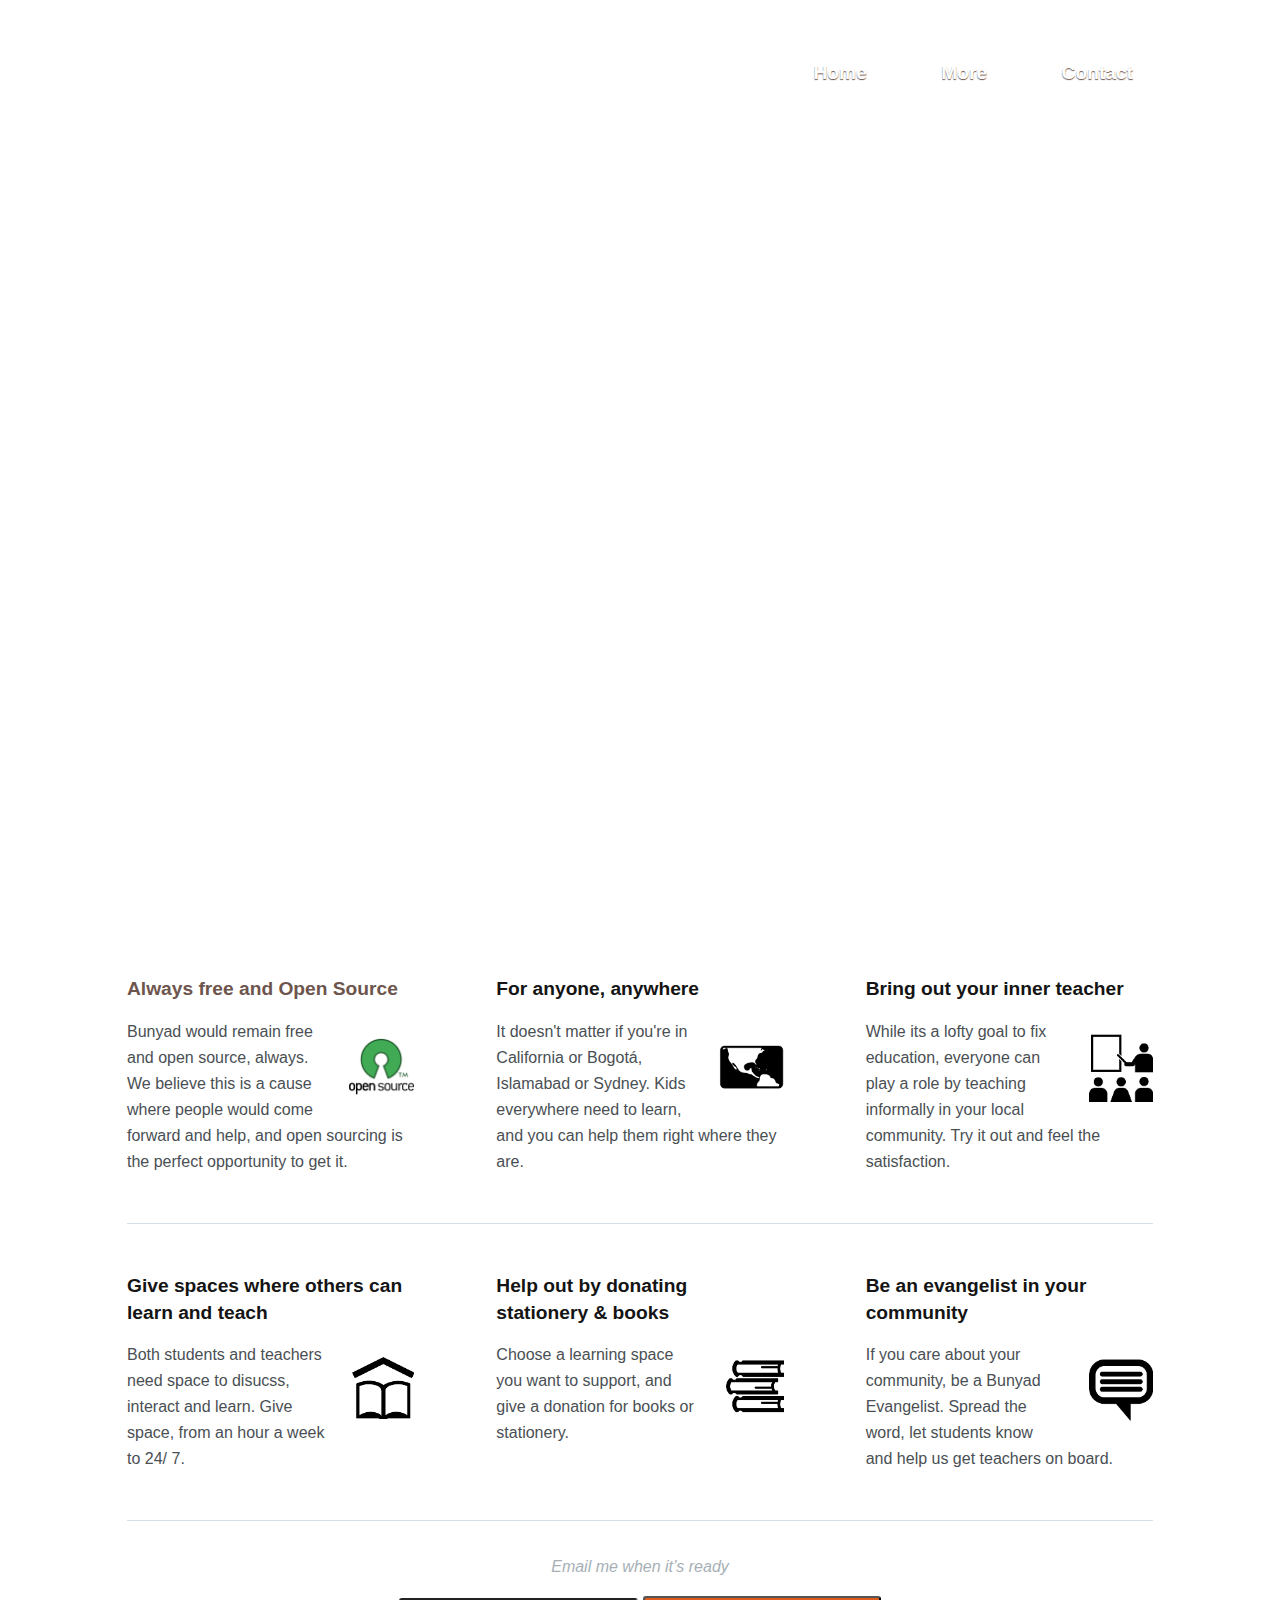
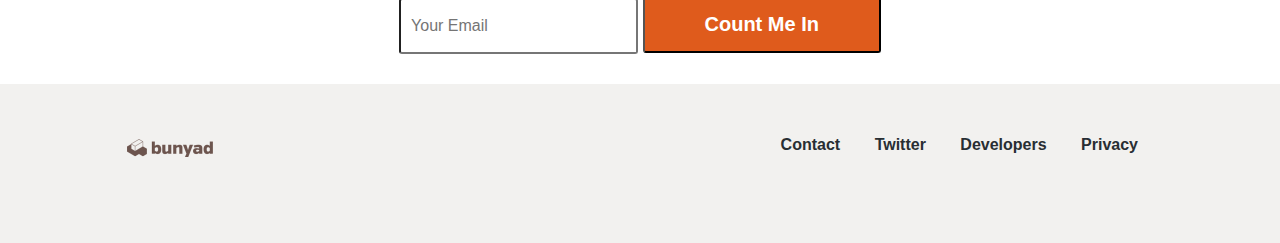
<file: index.html>
<!DOCTYPE html>
<!--[if lt IE 7]>      <html class="no-js lt-ie9 lt-ie8 lt-ie7"> <![endif]-->
<!--[if IE 7]>         <html class="no-js lt-ie9 lt-ie8"> <![endif]-->
<!--[if IE 8]>         <html class="no-js lt-ie9"> <![endif]-->
<!--[if gt IE 8]><!--> <html class="no-js"> <!--<![endif]-->
    <head>
        <meta charset="utf-8">
        <meta http-equiv="X-UA-Compatible" content="IE=edge,chrome=1">
        <title>Bunyad - Learning spaces for anyone, anywhere.</title>
        <meta name="description" content="">
        <meta content="width=device-width, initial-scale=1, maximum-scale=1, user-scalable=no" name="viewport">
        <meta name="apple-mobile-web-app-capable" content="yes" />

        <link rel="stylesheet" href="css/normalize.min.css">
        <link rel="stylesheet" href="css/main.css">
        <link rel="stylesheet" href="css/superslides.css">
        <link rel="stylesheet" href="css/flexslider.css">

        <script src="js/vendor/modernizr-2.6.2-respond-1.1.0.min.js"></script>        
        
    </head>
    <body>
        <!--[if lt IE 7]>
            <p class="chromeframe">You are using an <strong>outdated</strong> browser. Please <a href="http://browsehappy.com/">upgrade your browser</a> or <a href="http://www.google.com/chromeframe/?redirect=true">activate Google Chrome Frame</a> to improve your experience.</p>
        <![endif]-->

        
		
		 <!-- START MAIN SLIDE CONTAINER -->
		<div id="slides">
		
		<div class="header-container">
		    <header class="wrapper clearfix">
		        
		        <!-- LOGO Replace  -->
		        <a href="index.html" class="logo"><img src="img/bunyad_logo_white.png" alt="logo" /></a>
		        
		        <nav>
		        	<a class="toggleMenu" href="#"><img src="img/icon_menu@2x.png" alt="menu" /></a>
		            <ul class="nav" id="nav">
		                <li class="feat"><a class="active" href="#">Home</a></li>
		                <li><a href="more.html">More</a></li>
		                <li class="last"><a href="mailto:adnank@bunyad.org">Contact</a></li>
		            </ul>
		        </nav>
		    </header>
		</div>
		
		 <!-- START SLIDES -->
		  <ul class="slides-container">
		  	
		  	<!-- START SLIDE -->
		<!--   	<li>
		  	  <img src="img/4.jpg" alt="Insert Alt">
		  	  <div class="container">
		  	  	<div class="column">
		  	     <h1>Powder wafer croissant croissant sweet top. </h1>
		  	     <p>Tiramisu carrot cake dragée wypas co Gingerbread toffee cheesecake chocolate bar. Sweet roll jam chocolate bar.</p>
		  	     <a class="btn" href="#">Download Here</a>
		  	     </div>
		  	  </div>
		  	</li>
 -->		  	
		  	
		    <!-- START SLIDE -->
		    <li>
		      <img src="img/boy.jpg" width="1024"  alt="Insert Alt">
		      <div class="container">
		      	<div class="columnRight">
		        <h1>Imagine being all the difference in a boy's life</h1>
		        <p>Bunyad is an open source platform where you can teach those who need your help the most.</p>
		        	<p>Schooling in most parts of the world leaves much to be desired, and tuitions are expensive. Spare an hour or two and teach a group of kids something you know and care about.</p>
		        <a class="btn" href="more.html">Find out more</a>
		        </div>
		     </div>
		    </li>
		    
		    <!-- START SLIDE -->
		    <li>
		      <img src="img/teaching.jpg" alt="Insert Alt">
		      <div class="container">
		      	<div class="column">
		         <h1>Help young minds understand their world</h1>
		         <p>What stands between a school or college dropout and a successful career? May be just the understanding of a concept someone couldn't grasp in class. Be that change.</p>
		         <a class="btn" href="more.html">Find out more</a>
		         </div>
		      </div>
		    </li>
		    
		    <!-- START SLIDE -->
		    <li>
		      <img src="img/classroom.jpg" alt="Insert Alt">
		      <div class="container">
		      	<div class="column">
		         <h1>Help out by donating a space to learn.</h1>
		         <p>A million thanks are hidden behind a space you can provide for learning and teaching. Help by providing that space.</p>
		         <a class="btn" href="more.html">Find out more</a>
		         </div>
		      </div>
		    </li>
		   		    
		    <!-- START SLIDE -->
		    <li>
		      <img src="img/group.jpg" alt="Insert Alt">
		      <div class="container">
		      	<div class="columnRight">
		         <h1>Anywhere in the world</h1>
		         <p>Kids and adults alike need help understanding involved concepts. Join the cause.</p>
		         <a class="btn" href="more.html">Find out more</a>
		         </div>
		      </div>
		    </li>
		    
		    <!-- START SLIDE -->
		    <li>
		      <img src="img/class.jpg" alt="Insert Alt">
		      <div class="container">
		      	<div class="columnRight">
		         <h1>Don't leave these young minds struggle on their own</h1>
		         <p>Most of the young kids in developing countries can't afford private tuitions. Your time investment would go a long way towards helping these kids.</p>
		         <a class="btn" href="more.html">Find out more</a>		         
		         </div>
		      </div>
		    </li>
		    
		    <!-- START SLIDE -->
		  <!--   <li>
		      <img src="img/7.jpg" alt="Insert Alt">
		      <div class="container">
		      	<div class="column">
		         <h1>Powder wafer croissant croissant sweet top. </h1>
		         <p>Tiramisu carrot cake dragée wypas co Gingerbread toffee cheesecake chocolate bar. Sweet roll jam chocolate bar.</p>
		         <a class="btn" href="#">Download Here</a>
		         </div>
		      </div>
		    </li> -->		    
		   <!-- END SLIDES -->
		  </ul>
		  
		  
		  <nav class="slides-navigation">
		    <a href="#" class="next">next</a>
		    <a href="#" class="prev">prev</a>
		  </nav>
		</div>
		
		
		
		
		
        <div class="main-container">
            <div class="main wrapper clearfix">

                <article class="section">
                    
                    <!-- INSERT FEATURE TEXT  -->
                    <section>
                        <h2><span class="brown">Always free and Open Source</span></h2>
                        <img class="icon" src="img/open-source-icon.png" width="65" alt="Insert Alt" />
                        <p>Bunyad would remain free and open source, always. We believe this is a cause where people would come forward and help, and open sourcing is the perfect opportunity to get it.</p>
                    </section>
                    
                    <!-- INSERT FEATURE TEXT  -->
                    <section>
                        <h2>For anyone, anywhere</h2>
                        <img class="icon" src="img/map.png" width="65" alt="Insert Alt" />
                        <p>It doesn't matter if you're in California or Bogotá, Islamabad or Sydney. Kids everywhere need to learn, and you can help them right where they are.</p>
                    </section>
                    
                    <!-- INSERT FEATURE TEXT  -->
                     <section class="last">
                        <h2>Bring out your inner teacher</h2>
                        <img class="icon" src="img/teacher.png" width="64" alt="Insert Alt" />
                        <p>While its a lofty goal to fix education, everyone can play a role by teaching informally in your local community. Try it out and feel the satisfaction.</p>
                    </section>
               
                    
                    	<hr/>
               
               
                         <!-- INSERT FEATURE TEXT  -->
                    <section>
                        <h2>Give spaces where others can learn and teach</h2>
                        <img class="icon" src="img/spaces.png" width="62" alt="Insert Alt" />
                        <p>Both students and teachers need space to disucss, interact and learn. Give space, from an hour a week to 24/ 7.</p>
                    </section>		


                     <!-- INSERT FEATURE TEXT  -->                   
                     <section>
                        <h2>Help out by donating stationery & books</h2>
                        <img class="icon" src="img/books.png" width="58" alt="Insert Alt" />
                        <p>Choose a learning space you want to support, and give a donation for books or stationery.</p>
                    </section>
                    
               
                    
                     <!-- INSERT FEATURE TEXT  -->
                     <section class="last">
                        <h2>Be an evangelist in your community</h2>
                        <img class="icon" src="img/talk.png" width="64" alt="Insert Alt" />
                        <p>If you care about your community, be a Bunyad Evangelist. Spread the word, let students know and help us get teachers on board.</p>
                    </section>
                    
                    <hr/>
					
                    <div class="signups">
					
            		<p><em>Email me when it’s ready</em></p>
            		<input type="text" class="field" name="email" value="" placeholder="Your Email" />
            		<input type="submit" class="btn blue" name="" value="Count Me In" />

            		</div>
				<!--
					<footer>
						<div class="flexslider2">
						  <ul class="slides">
						  	<!-- INSERT QUOTE  -->
						    <!--
						    <li>
						    	“This app actually does everything it says and does it well, with style. ” 
						    	<span>Johhny Appleseed</span>
						    </li> -->
						     <!-- INSERT QUOTE  --> 
						  	<!--
						  	<li>
						  		“Where has this app been all my iPhone owning life?”
						  		<span>Johhny Appleseed</span>
						  	</li> -->
						  	 <!-- INSERT QUOTE  -->
						<!--
						  	<li>
						  		“It’s official – I love this app, I couldn’t be without it now.”
						  		<span>Johhny Appleseed</span>
						  	</li>
						  </ul>
						</div>	                  
					</footer>
					-->
					
                </article>


            </div> <!-- #main -->
        </div> <!-- #main-container -->

        
        
        
        <!-- START FOOTER  -->
        <div class="footer-container">
            <footer class="wrapper clearfix">
            
                <!-- LOGO Replace  -->
                <h1><img src="img/bunyad_logo_brown.png" alt="logo" /></h1>
                
                <!-- INSERT Footer Links // Insert Desired menu items  -->
                <ul>
                	<li><a href="mailto:adnank@bunyad.org">Contact</a></li>
                	<li><a href="http://twitter.com/bunyadorg">Twitter</a></li>
                	<!-- <li><a href="#">Press</a></li>
                	<li><a href="#">Support</a></li> -->
                	<li><a href="http://github.com/bunyad">Developers</a></li>
                	<li><a href="privacy.html">Privacy</a></li>
                </ul>
                
            <!-- END FOOTER -->    
            </footer>
        </div>
        
        
        
        <script src="//ajax.googleapis.com/ajax/libs/jquery/1.8.3/jquery.min.js"></script>
        <script>window.jQuery || document.write('<script src="js/vendor/jquery-1.8.3.min.js"><\/script>')</script>
		
		<script src="js/jquery.easing.1.3.js"></script>
		<script src="js/jquery.animate-enhanced.min.js"></script>
		<script src="js/jquery.superslides.js"></script>
		<script src="js/jquery.flexslider-min.js"></script>
		<script src="js/hammer.js"></script>
		<script src="js/jquery.specialevent.hammer.js"></script>
        <script src="js/main.js"></script>
        <script src="js/jquery.sharrre-1.3.4.min.js"></script>

		

		
		 <!-- INSERT GOOGLE ANALYTICS -->  
      <script type="text/javascript">

		  var _gaq = _gaq || [];
		  _gaq.push(['_setAccount', 'UA-38489693-1']);
		  _gaq.push(['_setDomainName', 'saveonmeals.com.au']);
		  _gaq.push(['_trackPageview']);

		  (function() {
		    var ga = document.createElement('script'); ga.type = 'text/javascript'; ga.async = true;
		    ga.src = ('https:' == document.location.protocol ? 'https://ssl' : 'http://www') + '.google-analytics.com/ga.js';
		    var s = document.getElementsByTagName('script')[0]; s.parentNode.insertBefore(ga, s);
		  })();

	</script>
    </body>
</html>
</file>
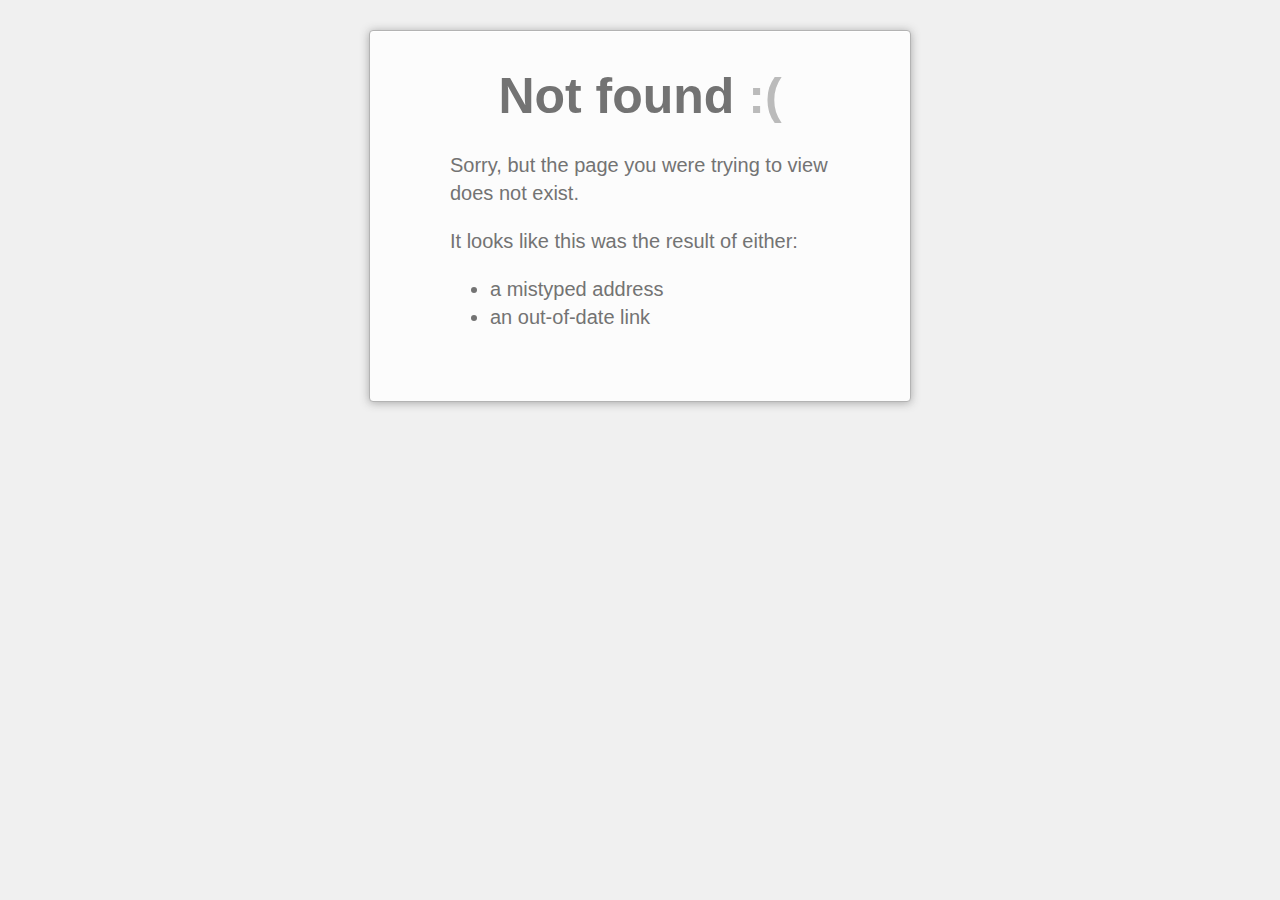
<file: css/index.html>
<!DOCTYPE html>
<html lang="en">
    <head>
        <meta charset="utf-8">
        <title>Page Not Found :(</title>
        <style>
            ::-moz-selection {
                background: #b3d4fc;
                text-shadow: none;
            }

            ::selection {
                background: #b3d4fc;
                text-shadow: none;
            }

            html {
                padding: 30px 10px;
                font-size: 20px;
                line-height: 1.4;
                color: #737373;
                background: #f0f0f0;
                -webkit-text-size-adjust: 100%;
                -ms-text-size-adjust: 100%;
            }

            html,
            input {
                font-family: "Helvetica Neue", Helvetica, Arial, sans-serif;
            }

            body {
                max-width: 500px;
                _width: 500px;
                padding: 30px 20px 50px;
                border: 1px solid #b3b3b3;
                border-radius: 4px;
                margin: 0 auto;
                box-shadow: 0 1px 10px #a7a7a7, inset 0 1px 0 #fff;
                background: #fcfcfc;
            }

            h1 {
                margin: 0 10px;
                font-size: 50px;
                text-align: center;
            }

            h1 span {
                color: #bbb;
            }

            h3 {
                margin: 1.5em 0 0.5em;
            }

            p {
                margin: 1em 0;
            }

            ul {
                padding: 0 0 0 40px;
                margin: 1em 0;
            }

            .container {
                max-width: 380px;
                _width: 380px;
                margin: 0 auto;
            }

            /* google search */

            #goog-fixurl ul {
                list-style: none;
                padding: 0;
                margin: 0;
            }

            #goog-fixurl form {
                margin: 0;
            }

            #goog-wm-qt,
            #goog-wm-sb {
                border: 1px solid #bbb;
                font-size: 16px;
                line-height: normal;
                vertical-align: top;
                color: #444;
                border-radius: 2px;
            }

            #goog-wm-qt {
                width: 220px;
                height: 20px;
                padding: 5px;
                margin: 5px 10px 0 0;
                box-shadow: inset 0 1px 1px #ccc;
            }

            #goog-wm-sb {
                display: inline-block;
                height: 32px;
                padding: 0 10px;
                margin: 5px 0 0;
                white-space: nowrap;
                cursor: pointer;
                background-color: #f5f5f5;
                background-image: -webkit-linear-gradient(rgba(255,255,255,0), #f1f1f1);
                background-image: -moz-linear-gradient(rgba(255,255,255,0), #f1f1f1);
                background-image: -ms-linear-gradient(rgba(255,255,255,0), #f1f1f1);
                background-image: -o-linear-gradient(rgba(255,255,255,0), #f1f1f1);
                -webkit-appearance: none;
                -moz-appearance: none;
                appearance: none;
                *overflow: visible;
                *display: inline;
                *zoom: 1;
            }

            #goog-wm-sb:hover,
            #goog-wm-sb:focus {
                border-color: #aaa;
                box-shadow: 0 1px 1px rgba(0, 0, 0, 0.1);
                background-color: #f8f8f8;
            }

            #goog-wm-qt:hover,
            #goog-wm-qt:focus {
                border-color: #105cb6;
                outline: 0;
                color: #222;
            }

            input::-moz-focus-inner {
                padding: 0;
                border: 0;
            }
        </style>
    </head>
    <body>
        <div class="container">
            <h1>Not found <span>:(</span></h1>
            <p>Sorry, but the page you were trying to view does not exist.</p>
            <p>It looks like this was the result of either:</p>
            <ul>
                <li>a mistyped address</li>
                <li>an out-of-date link</li>
            </ul>
            <script>
                var GOOG_FIXURL_LANG = (navigator.language || '').slice(0,2),GOOG_FIXURL_SITE = location.host;
            </script>
            <script src="http://linkhelp.clients.google.com/tbproxy/lh/wm/fixurl.js"></script>
        </div>
    </body>
</html>
</file>
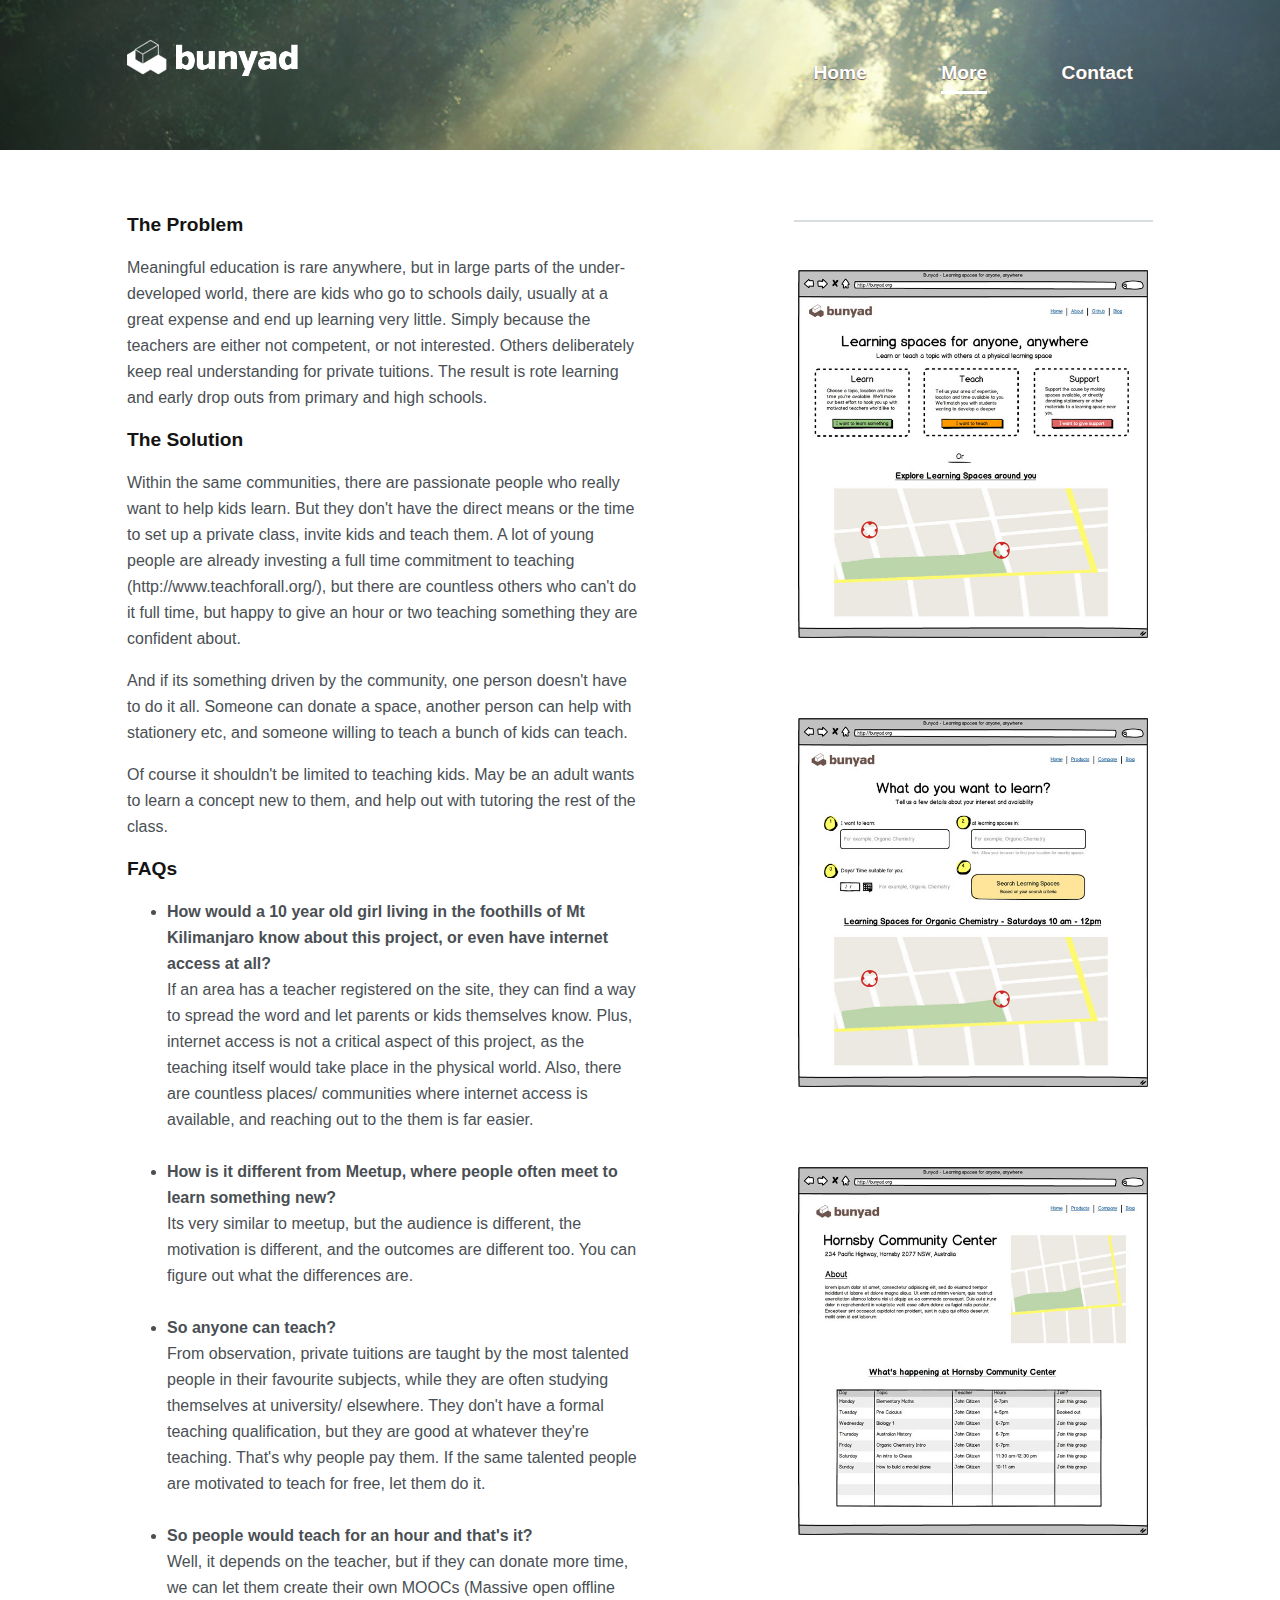
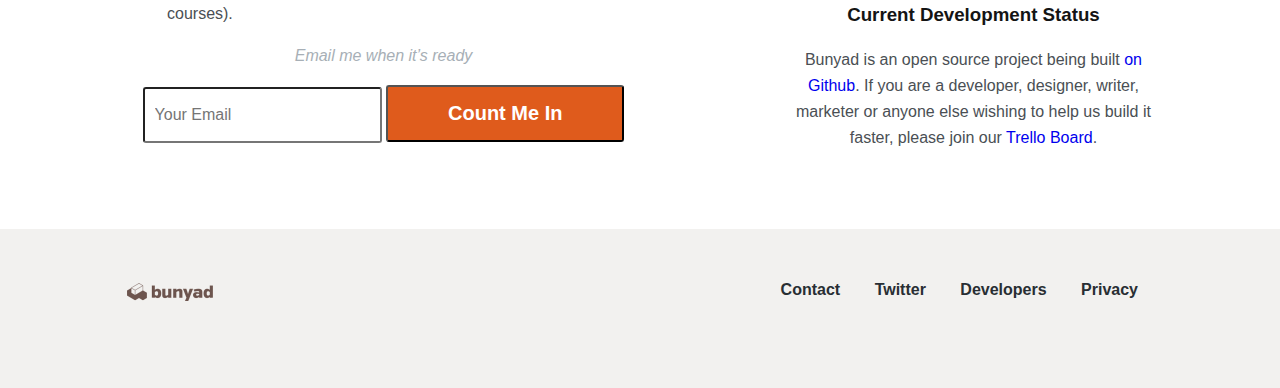
<file: more.html>
<!DOCTYPE html>
<!--[if lt IE 7]>      <html class="no-js lt-ie9 lt-ie8 lt-ie7"> <![endif]-->
<!--[if IE 7]>         <html class="no-js lt-ie9 lt-ie8"> <![endif]-->
<!--[if IE 8]>         <html class="no-js lt-ie9"> <![endif]-->
<!--[if gt IE 8]><!--> <html class="no-js"> <!--<![endif]-->
    <head>
        <meta charset="utf-8">
        <meta http-equiv="X-UA-Compatible" content="IE=edge,chrome=1">
        <title>Bunyad - Learning spaces for anyone, anywhere</title>
        <meta name="description" content="">
        <meta content="width=device-width, initial-scale=1, maximum-scale=1, user-scalable=no" name="viewport">
        <meta name="apple-mobile-web-app-capable" content="yes" />

        <link rel="stylesheet" href="css/normalize.min.css">
        <link rel="stylesheet" href="css/main.css">
        <link rel="stylesheet" href="css/superslides.css">
        <link rel="stylesheet" href="css/flexslider.css">

        <script src="js/vendor/modernizr-2.6.2-respond-1.1.0.min.js"></script>        
        
    </head>
    <body>
        <!--[if lt IE 7]>
            <p class="chromeframe">You are using an <strong>outdated</strong> browser. Please <a href="http://browsehappy.com/">upgrade your browser</a> or <a href="http://www.google.com/chromeframe/?redirect=true">activate Google Chrome Frame</a> to improve your experience.</p>
        <![endif]-->

		
		
		
		
		<!-- START HEADER  -->
        <div class="header-container internal">
            <header class="wrapper clearfix">
                
                <!-- LOGO -->
                 <a href="index.html" class="logo"><img src="img/bunyad_logo_white.png" alt="logo" /></a>
                
                <nav>
                	<a class="toggleMenu" href="#"><img src="img/icon_menu@2x.png" alt="menu" /></a>
                    <ul class="nav" id="nav">
                        <li class="feat"><a href="index.html#">Home</a></li>
                        <li><a class="active" href="more.html">More</a></li>
                        <li class="last"><a href="mailto:adnank@bunyad.org">Contact</a></li>
                    </ul>
                </nav>
            </header>
        </div>
        
                
		
		
		
		<!-- START FEATURES  -->	
        <div class="main-container internal">
            <div class="main wrapper clearfix section">
				<article>
                    
                    <section>
                    <h2>The Problem</h2>
                    <p>Meaningful education is rare anywhere, but in large parts of the under-developed world, there are kids who go to schools daily, usually at a great expense and end up learning very little. Simply because the teachers are either not competent, or not interested. Others deliberately keep real understanding for private tuitions. The result is rote learning and early drop outs from primary and high schools.</p>
                    
                 
                      
                    <h2>The Solution</h2>
                    <p>Within the same communities, there are passionate people who really want to help kids learn. But they don't have the direct means or the time to set up a private class, invite kids and teach them. A lot of young people are already investing a full time commitment to teaching (http://www.teachforall.org/), but there are countless others who can't do it full time, but happy to give an hour or two teaching something they are confident about.</p>

					<p>And if its something driven by the community, one person doesn't have to do it all. Someone can donate a space, another person can help with stationery etc, and someone willing to teach a bunch of kids can teach.</p>

					<p>Of course it shouldn't be limited to teaching kids. May be an adult wants to learn a concept new to them, and help out with tutoring the rest of the class.</p>
                    
                 
                    
                    <h2>FAQs</h2>
                    <ul>

                    	<li><b>How would a 10 year old girl living in the foothills of Mt Kilimanjaro know about this project, or even have internet access at all?</b> <br>
                    		If an area has a teacher registered on the site, they can find a way to spread the word and let parents or kids themselves know. Plus, internet access is not a critical aspect of this project, as the teaching itself would take place in the physical world. Also, there are countless places/ communities where internet access is available, and reaching out to the them is far easier.</li>
                    	<br>
                    	<li><b>How is it different from Meetup, where people often meet to learn something new?</b> <br>Its very similar to meetup, but the audience is different, the motivation is different, and the outcomes are different too. You can figure out what the differences are.</li>
                    	<br>
                    	<li><b>So anyone can teach?</b> <br>From observation, private tuitions are taught by the most talented people in their favourite subjects, while they are often studying themselves at university/ elsewhere. They don't have a formal teaching qualification, but they are good at whatever they're teaching. That's why people pay them. If the same talented people are motivated to teach for free, let them do it.</li>
                    	<br>
                    	<li><b>So people would teach for an hour and that's it?</b><br> Well, it depends on the teacher, but if they can donate more time, we can let them create their own MOOCs (Massive open offline courses).</li>

                    </ul>

                     <div class="signups">
					
            		<p><em>Email me when it’s ready</em></p>
            		<input type="text" class="field" name="email" value="" placeholder="Your Email" />
            		<input type="submit" class="btn blue" name="" value="Count Me In" />

            		</div>
                   
                  
                    </section>
                    
                    
                    <aside>
                    	<img src="img/homepage.jpg" alt="mockup" />
                    	<img src="img/learn-1.jpg" alt="mockup" />
                    	<img src="img/space_page.jpg" alt="mockup" />
                    	<h3>Current Development Status</h3>
                    <p>Bunyad is an open source project being built <a href="https://github.com/bunyad">on Github</a>. If you are a developer, designer, writer, marketer or anyone else wishing to help us build it faster, please join our <a href="https://trello.com/bunyad">Trello Board</a>.</p>
                    </aside>
                                       
                </article>

                
				<!-- END MAIN -->	
            </div> 
                    
        </div> 
		
		
		
		
		<!-- START FOOTER  -->
		<div class="footer-container">
		    <footer class="wrapper clearfix">
		    
		        <!-- LOGO Replace  -->
		        <h1><img src="img/bunyad_logo_brown.png" alt="logo" /></h1>
		        
		        <!-- INSERT Footer Links // Insert Desired menu items  -->
		        <ul>
		        	<li><a href="mailto:adnank@bunyad.org">Contact</a></li>
		        	<li><a href="http://twitter.com/bunyadorg">Twitter</a></li>
		        	<!-- <li><a href="#">Press</a></li>
		        	<li><a href="#">Support</a></li> -->
		        	<li><a href="https://github.com/bunyad">Developers</a></li>
		        	<li><a href="#">Privacy</a></li>
		        </ul>
		        
		    <!-- END FOOTER -->    
		    </footer>
		</div>
				
		
		
		
		<script src="//ajax.googleapis.com/ajax/libs/jquery/1.8.3/jquery.min.js"></script>
		        <script>window.jQuery || document.write('<script src="js/vendor/jquery-1.8.3.min.js"><\/script>')</script>
				
				<script src="js/jquery.easing.1.3.js"></script>
				<script src="js/jquery.animate-enhanced.min.js"></script>
				<script src="js/jquery.superslides.js"></script>
				<script src="js/jquery.flexslider-min.js"></script>
		        <script src="js/main.js"></script>
		
			
		
		        <script>
		            var _gaq=[['_setAccount','UA-XXXXX-X'],['_trackPageview']];
		            (function(d,t){var g=d.createElement(t),s=d.getElementsByTagName(t)[0];
		            g.src=('https:'==location.protocol?'//ssl':'//www')+'.google-analytics.com/ga.js';
		            s.parentNode.insertBefore(g,s)}(document,'script'));
		        </script>
		    </body>
		</html>
</file>
<file: css/main.css>
/* ==========================================================================
   HTML5 Boilerplate styles - h5bp.com (generated via initializr.com)
   ========================================================================== */

html, button, input, select, textarea { color: #4a4f54; }
body { font-size: 1em; line-height: 1.4; overflow-x: hidden; }
::-moz-selection { background: #b3d4fc; text-shadow: none; }
::selection { background: #b3d4fc; text-shadow: none; }
.chromeframe { margin: 0.2em 0; background: #ccc; color: #000; padding: 0.2em 0;}
img { vertical-align: middle; }
a{ text-decoration: none; }
body { font: 16px/26px Helvetica, Helvetica Neue, Arial;  -webkit-font-smoothing: antialiased; font-smooth: always; text-shadow: 1px 1px 1px rgba(0,0,0,0.004);}



h2, h3, h4, h5, h6{ color: #141414; line-height: 140%;}
h2{ font-size: 1.2em;	 }
hr { display: block; height: 1px; border: 0; border-top: 1px solid #d3e1e6; padding: 0;	clear: both; margin-top: 1em; margin-right: 0; margin-bottom: 2em; margin-left: 0;  }
.wrapper { width: 90%; margin: 0 5%; }

/* ==========================================================================
   LOGO
   ========================================================================== */
.header-container .logo{
	position: absolute;
	width: 171px; /* Adjust Width for Logo if needed */
	height: 46px; /* Adjust Height for Logo if needed */
	top: 40px;
	margin: 0;

}
.header-container .logo img{
	width: 100%;
}




/* ==========================================================================
   MAIN THEME STYLES
   ========================================================================== */ 

.header-container{ }
.header-container .wrapper{ position: relative; z-index: 5; }
.header-container .wrapper nav { position: absolute; top: 50px; right: 0; }
.header-container .wrapper  nav ul { margin: 0; padding: 0 20px; clear: right; float: right; background-color: rgba(0, 0, 0, .6); -webkit-border-radius: 8px 0px 8px 8px; border-radius: 8px 0px 8px 8px; }
.header-container .wrapper  nav ul li { display: block; margin: 0;}
.header-container .wrapper  nav a {
	color: #fff; /* Change Nav Color*/
    display: block; padding: 10px 0 5px; text-align: right; text-decoration: none; font-weight: bold; font-size: 1.2em;
}
.header-container .wrapper  nav li a:hover .header-container .wrapper  nav li a.active{ border-bottom: 3px solid #fff; }
.header-container .wrapper  nav li.last{ margin-right: 0; }
.header-container .wrapper  nav a:hover {
    color: #ccc; /* Change Nav Hover Color*/
}

.header-container .wrapper  nav .toggleMenu{
	margin-right: 0;
	width: 28px;
	height: 21px;
	float: right;
	-webkit-border-radius: 8px;
	border-radius: 6px;
	padding: 10px 12px;
	background-color: rgba(0, 0, 0, .6);
}
.header-container .wrapper  nav .toggleMenu img{
	width: 100%;
	padding-bottom: 6px;
}

/*
@media (min--moz-device-pixel-ratio: 1.5),
	(-o-min-device-pixel-ratio: 3/2),
	(-webkit-min-device-pixel-ratio: 1.5),
	(min-device-pixel-ratio: 1.5),
	(min-resolution: 1.5dppx) {
.header-container .wrapper  nav .toggleMenu{
	background: url(../img/icon_menu@2x.png) no-repeat 12px 10px;
	background-color: rgba(0, 0, 0, .6);
}
}
*/


.header-container .wrapper  nav .toggleMenu.active{ -webkit-border-radius: 6px 6px 0px 0px; border-radius: 6px 6px 0px 0px; }
.main article section .icon{ float: right; margin-left: 25px; margin-bottom: 20px; margin-top: 5px; }
.main { padding: 10px 0 10px; }



/* ==========================================================================
   Quote
   ========================================================================== */ 
.flexslider2{
	color: #41454b; /* Change Quote Color*/
	padding-top: 1.5em; padding-bottom: 2em; font: 28px/140% "Helvetica Neue", Arial, Helvetica, Geneva, sans-serif; font-weight: 300; clear: both;
}
.flexslider2 span{
	color: #0ca2d9; /* Change Quote By Color*/
	font: bold 16px "Helvetica Neue", Arial, Helvetica, Geneva, sans-serif; display: block; margin-top: 20px;
}





/* ==========================================================================
   CTA Button
   ========================================================================== */ 
.btn{
	background: #df5b1c; /* Change Button Background Color*/
	color: #fff;  /* Change Button Text Color*/
	margin-top: 10px; display: inline-table; padding: 15px 60px; font-size: 20px;font-weight: 700; border-radius: 3px;
	-webkit-transition: all 300ms ease-in-out;
	-moz-transition: all 300ms ease-in-out;
	-ms-transition: all 300ms ease-in-out;
	-o-transition: all 300ms ease-in-out;
	transition: all 300ms ease-in-out;
}
.btn:hover{
	background: #fff; /* Change Button Background Hover Color*/
	color: #232323; /* Change Button Text Hover Color*/ 
}



#slides .slides-container li .container { width: 100%; margin: 0 auto 30px auto; position: relative; height: 100%; color: #fff; display: block; }
#slides .slides-container li .container .column, #slides .slides-container li .container .columnRight { 
	width: 91%; position: absolute; text-align: center; padding: 10px 5% 70px; background: none; 
}
.slides-pagination { position: absolute; z-index: 3; bottom: 0px; text-align: center; width: 100%; height: 40px; }
.slides-pagination a {
  border: none;
  border-radius: 15px;
  width: 12px;
  height: 12px;
  display: inline-block;
  margin: 2px;
  background-color: rgba(255, 255, 255, .4);
  -webkit-transition: all 250ms ease-in-out;
  -moz-transition: all 250ms ease-in-out;
  -ms-transition: all 250ms ease-in-out;
  -o-transition: all 250ms ease-in-out;
  transition: all 250ms ease-in-out;
}
.slides-pagination a.active,.slides-pagination a:hover { background-color: rgba(255, 255, 255, 1); }

.main article section { border-bottom: 1px solid #d3e1e6; padding: 25px 0; }
.column p, .columnRight p, .column h1, .columnRight h1{ display: none;}





/* ==========================================================================
   FOOTER LOGO
   ========================================================================== */ 
.footer-container h1{
	position: relative;
	width: 86px; /* Adjust Width for Logo if needed */
	height: 23px; /* Adjust Height for Logo if needed */
	margin: 0 auto 40px;
}
.footer-container h1 img{
	width: 100%;
}


.footer-container{ background: #f2f1ef; padding-top: 3em; padding-bottom: 3em; }
.footer-container ul{ padding: 0; margin: 0; text-align: center; }
.footer-container li{ display: inline-block; text-align: center; list-style-type: none; margin: 0 15px; }
.footer-container li:first-child{ margin-left: 0; }
.footer-container li:lst-child{ margin-right: 0; }
.footer-container li a{
	color: #282e33; /* Change colour of footer links */
	font-weight: 700;
	-webkit-transition: all 300ms ease-in-out;
	-moz-transition: all 300ms ease-in-out;
	-ms-transition: all 300ms ease-in-out;
	-o-transition: all 300ms ease-in-out;
	transition: all 300ms ease-in-out;
}
.footer-container li a:hover{
	color: #df5b1c; /* Change colour of footer links on hover */
}




/* ==========================================================================
   Internal Page Adjustments
   ========================================================================== */
   
.header-container.internal { height: 150px; background-color: #2d3b42;  background-size: 100%;  
	background-image: url(../img/boy.jpg); /* Change Your Header Image */
}
.main-container.internal img{ width: 100%; border: none; float: none; padding-bottom: 3em; padding-top: 2em; max-width: 350px; }
.internal .main{ padding-top: 30px;}
.main-container.internal section{ float: none; width: 100%;padding-top: 1em; padding-bottom: 1em; border: none; }
.main-container.internal aside{ float: none; width: 100%; border-top: 2px solid #d8dddf; padding-top: 1em; padding-bottom: 2em; margin-top: 40px; text-align: center; }
em{ color: #a7afb6; font-style: italic; font-weight: 300; }
.internal ol li{ margin-left: 0px; padding-top: 1em;	 }




/* ==========================================================================
   Author's custom styles
   ========================================================================== */

.brown {
	color: #6d554e;
}

input {
  padding: 17px 10px;
  border-radius: 3px;
  min-width: 215px;
}

.signups {
  text-align: center;
}

.signups > .btn {
  margin-top: 0px;
}







/* ==========================================================================
   Media Queries
   ========================================================================== */

@media only screen and (max-width: 480px) {
	.column p, .columnRight p, .column h1, .columnRight h1, .slides-pagination { display: none;	 }
	#slides .slides-container li .container .column, #slides .slides-container li .container .columnRight{ background: none!important; }
	#slides .slides-container li .container .column, #slides .slides-container li .container .columnRight { padding: 10px 5% 15px; }
	.header-container .logo{ top: 25px; width: 35%; }
	.header-container.internal { height: 90px; }
	.header-container .wrapper nav{ top: 20px; }
 }
 
@media only screen and (max-width: 768px) { 
	.header-container .wrapper  nav ul{ width: 100%;} 
	#slides .slides-container li .container .column, #slides .slides-container li .container .columnRight{ bottom: 0px; } 
	hr{display: none;}	
}

@media only screen and (min-width: 770px) {
.header-container .logo{ margin: 0; top: 40px; left: 0px; }
.header-container .wrapper nav { position: absolute; right: 0px; top: 50px; }
.header-container .wrapper nav ul { background: none; border: none; }
.header-container .wrapper nav ul li{ display: inline-block; margin: 0 70px 10px 0; padding: 0; text-shadow: 0px 1px 1px #6d554e; }
.header-container .wrapper nav li a:hover, .header-container .wrapper  nav li a.active{ border-bottom: 3px solid #fff; }

#slides .slides-container li .container { width: 100%; margin: 0 auto 30px auto; position: relative; top: 30%; color: #fff; }
#slides .slides-container li .container .column, #slides .slides-container li .container .columnRight{ width: 500px; position: absolute; text-align: left; text-shadow: 0px 1px 1px #6d554e; /*background-color:rgba(139, 137, 137, 0.2);*/}
#slides .slides-container li .container .column { left: 0px; }
#slides .slides-container li .container .columnRight{ right: 0px; }

#slides .slides-container li .container h1{ line-height: 120%; font-size: 26px; margin-bottom: 1.2em; text-shadow: 0px 1px 1px #6d554e; }
.column p, .columnRight p, .column h1, .columnRight h1{ display: block;	 }
.btn{ margin-top: 30px; }

.slides-pagination { position: absolute; z-index: 3; bottom: 25px; text-align: center; width: 100%; background: none; display: block; }

.main article section { float: left; width: 28%; margin-right: 8%; margin-bottom:2em; border-bottom: none; padding: 0; }
.main article section.last{ margin-right: 0;}
.main { padding: 60px 0 30px; }
.main-container.internal aside{ float: right; width: 35%; }
.main-container.internal section{ float: left; width: 50%; }
.main article section .icon{ margin-top: 15px; }
.footer-container h1{ float: left; }
.footer-container ul{ float: right; }
   
}

@media only screen and (min-width: 1140px) {
.wrapper { width: 1026px; /* 1140px - 10% for margins */ margin: 0 auto; }
#slides .slides-container li .container { width: 1026px; }
}





/* ==========================================================================
   Helper classes
   ========================================================================== */
.clearfix:before,
.clearfix:after {
    content: " ";
    display: table;
}
.clearfix:after {
    clear: both;
}
.clearfix {
    *zoom: 1;
}


/* ==========================================================================
   Print styles
   ========================================================================== */

@media print {
   * { background: transparent !important;
       color: #000 !important; /* Black prints faster: h5bp.com/s */;
       box-shadow: none !important;
       text-shadow: none !important; }
   a,
   a:visited { text-decoration: underline }
   a[href]:after { content: " (" attr(href) ")" }
   abbr[title]:after { content: " (" attr(title) ")" }
   /*
        * Don't show links for images, or javascript/internal links
        */
   .ir a:after,
   a[href^="javascript:"]:after,
   a[href^="#"]:after { content: "" }
   pre,
   blockquote { border: 1px solid #999;
                page-break-inside: avoid; }
   thead { display: table-header-group; /* h5bp.com/t */ }
   tr,
   img { page-break-inside: avoid }
   img { max-width: 100% !important }
}
</file>
<file: css/superslides.css>
#slides {
	overflow: hidden;
	width: 100%;
	height: 100%;
}
#slides .slides-container {
  display: none;
  margin: 0;
  padding: 0;
  list-style: none;
  position: relative;
}
#slides .slides-container li {
  margin: 0;
  padding: 0;
  position: relative;
  background: none;
  width: 100%;
}
#slides .slides-container li.current {
  display: block;
  z-index: 1;
}
#slides .slides-container li img {
  -webkit-backface-visibility: hidden;
  -ms-interpolation-mode: bicubic;
  min-width: 100%;
  min-height: 100%;
  width: 100%;
  height: 100%;
  position: absolute;
  left: 0;
  top: 0;
}




.slides-navigation {
	width: 85%;
	margin: 0 auto;
	position: relative;
	z-index: 3;
	top: -50%;
	display: none;
}
.slides-navigation a {
	position: fixed;
	color: black;
	background: white;
	text-decoration: none;
	display: block;
	width: 30px;
	text-align: center;
	top: 46%;
	-webkit-transition: padding 0.2s ease-out;
	-moz-transition: padding 0.2s ease-out;
	-ms-transition: padding 0.2s ease-out;
	-o-transition: padding 0.2s ease-out;
	transition: padding 0.2s ease-out;
	padding-top: 20px;
	padding-right: 10px;
	padding-bottom: 20px;
	padding-left: 10px;
}
.slides-navigation a.prev {
  left: 0;
  -moz-border-radius-topright: 40px;
  -webkit-border-top-right-radius: 40px;
  -ms-border-top-right-radius: 40px;
  -o-border-top-right-radius: 40px;
  border-top-right-radius: 40px;
  -moz-border-radius-bottomright: 40px;
  -webkit-border-bottom-right-radius: 40px;
  -ms-border-bottom-right-radius: 40px;
  -o-border-bottom-right-radius: 40px;
  border-bottom-right-radius: 40px;
}
.slides-navigation a.prev:hover {
  padding-left: 20px;
}
.slides-navigation a.next {
  right: 0;
  -moz-border-radius-topleft: 40px;
  -webkit-border-top-left-radius: 40px;
  -ms-border-top-left-radius: 40px;
  -o-border-top-left-radius: 40px;
  border-top-left-radius: 40px;
  -moz-border-radius-bottomleft: 40px;
  -webkit-border-bottom-left-radius: 40px;
  -ms-border-bottom-left-radius: 40px;
  -o-border-bottom-left-radius: 40px;
  border-bottom-left-radius: 40px;
}
.slides-navigation a.next:hover {
	padding-right: 20px;
}
</file>
